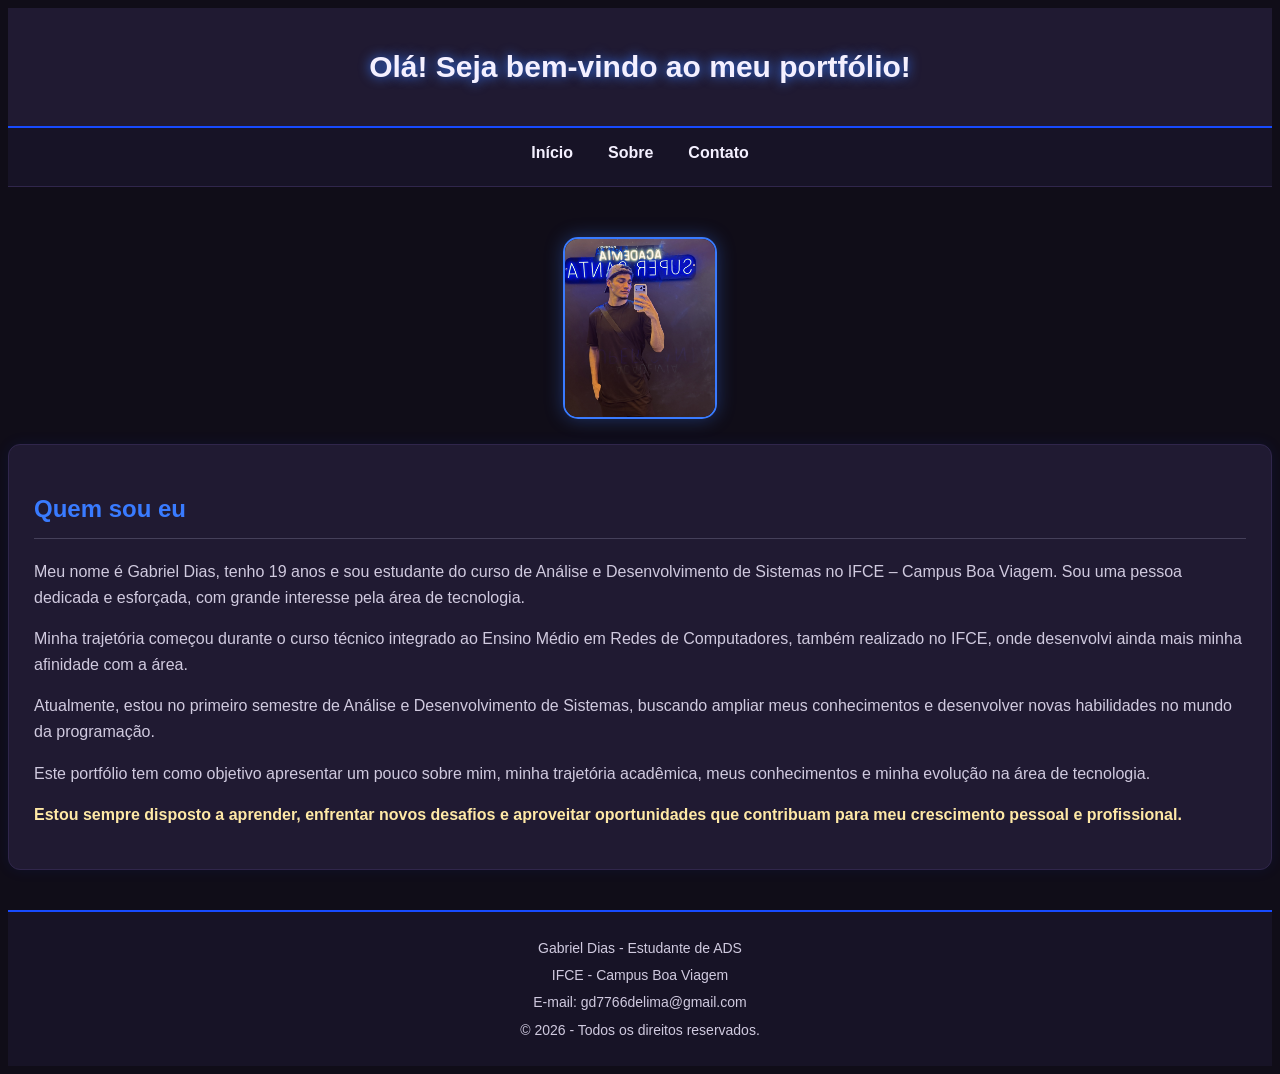
<file: index.html>
<!DOCTYPE html>
<html lang="pt-br">
<head>
    <meta charset="UTF-8">
    <meta name="viewport" content="width=device-width, initial-scale=1.0">
    <link rel="stylesheet" href="styles/style.css">
    <title>INÍCIO</title>
</head>
<body>
    <header>
          <h1>Olá! Seja bem-vindo ao meu portfólio!</h1>
    </header>
    <nav>
        <ul>
            <li><a href="index.html">Início</a></li>
            <li><a href="sobre.html">Sobre</a></li>
            <li><a href="contato.html">Contato</a></li>
        </ul>
    </nav>
    <br>
    <img src="assets/foto.gabriel.jpg" alt="foto de Gabriel Dias" width="150">
    <section>
        <h2>Quem sou eu</h2>
        <p>Meu nome é Gabriel Dias, tenho 19 anos e sou estudante do curso
        de Análise e Desenvolvimento de Sistemas no IFCE – Campus Boa Viagem.
        Sou uma pessoa dedicada e esforçada, com grande interesse pela
        área de tecnologia.</p>

        <p>Minha trajetória começou durante o curso técnico integrado ao
        Ensino Médio em Redes de Computadores, também realizado no IFCE,
        onde desenvolvi ainda mais minha afinidade com a área.</p>

        <p>Atualmente, estou no primeiro semestre de Análise e Desenvolvimento
        de Sistemas, buscando ampliar meus conhecimentos e desenvolver
        novas habilidades no mundo da programação.</p>

        <p>Este portfólio tem como objetivo apresentar um pouco sobre mim,
        minha trajetória acadêmica, meus conhecimentos e minha evolução
        na área de tecnologia.</p>

        <p>
            <strong>Estou sempre disposto a aprender, enfrentar novos desafios
            e aproveitar oportunidades que contribuam para meu crescimento
            pessoal e profissional.</strong>
        </p>
    </section>
        <footer style="text-align: center;">
    <p>Gabriel Dias - Estudante de ADS</p>
    <p>IFCE - Campus Boa Viagem</p>
    <p>E-mail: gd7766delima@gmail.com</p>
    <p>&copy; 2026 - Todos os direitos reservados.</p>
</footer>

</body>
</html>
</file>
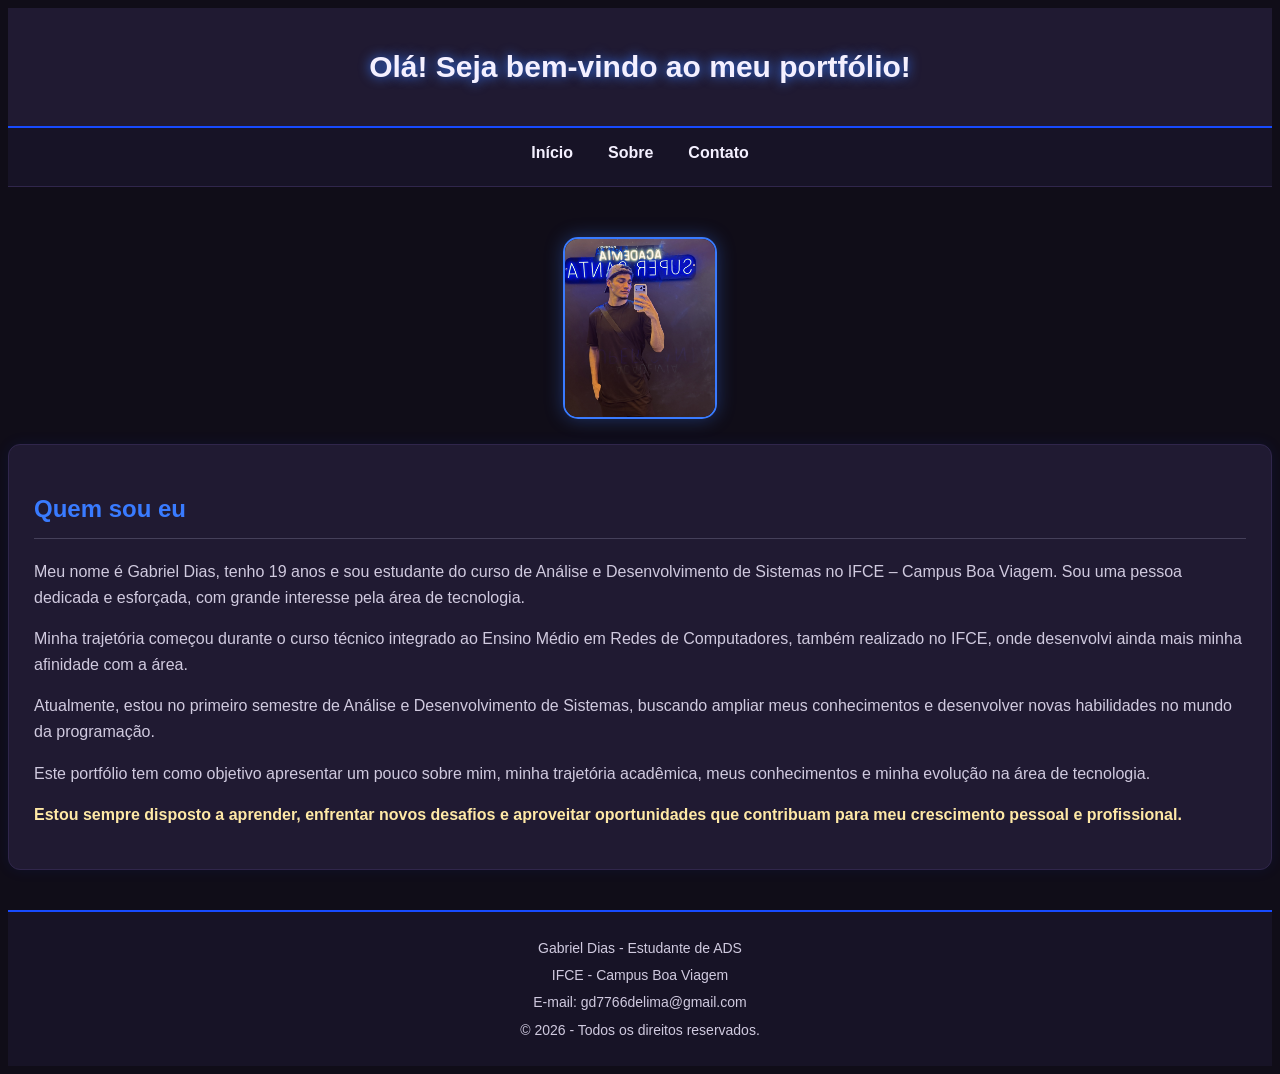
<file: gabriel.projeto/index.html>
<!DOCTYPE html>
<html lang="pt-br">
<head>
    <meta charset="UTF-8">
    <meta name="viewport" content="width=device-width, initial-scale=1.0">
    <link rel="stylesheet" href="style.css">
    <title>INÍCIO</title>
</head>
<body>
    <header>
          <h1>Olá! Seja bem-vindo ao meu portfólio!</h1>
    </header>
    <nav>
        <ul>
            <li><a href="index.html">Início</a></li>
            <li><a href="sobre.html">Sobre</a></li>
            <li><a href="contato.html">Contato</a></li>
        </ul>
    </nav>
    <br>
    <img src="assets/foto.gabriel.jpg" alt="foto de Gabriel Dias" width="150">
    <section>
        <h2>Quem sou eu</h2>
        <p>Meu nome é Gabriel Dias, tenho 19 anos e sou estudante do curso
        de Análise e Desenvolvimento de Sistemas no IFCE – Campus Boa Viagem.
        Sou uma pessoa dedicada e esforçada, com grande interesse pela
        área de tecnologia.</p>

        <p>Minha trajetória começou durante o curso técnico integrado ao
        Ensino Médio em Redes de Computadores, também realizado no IFCE,
        onde desenvolvi ainda mais minha afinidade com a área.</p>

        <p>Atualmente, estou no primeiro semestre de Análise e Desenvolvimento
        de Sistemas, buscando ampliar meus conhecimentos e desenvolver
        novas habilidades no mundo da programação.</p>

        <p>Este portfólio tem como objetivo apresentar um pouco sobre mim,
        minha trajetória acadêmica, meus conhecimentos e minha evolução
        na área de tecnologia.</p>

        <p>
            <strong>Estou sempre disposto a aprender, enfrentar novos desafios
            e aproveitar oportunidades que contribuam para meu crescimento
            pessoal e profissional.</strong>
        </p>
    </section>
        <footer style="text-align: center;">
    <p>Gabriel Dias - Estudante de ADS</p>
    <p>IFCE - Campus Boa Viagem</p>
    <p>E-mail: gd7766delima@gmail.com</p>
    <p>&copy; 2026 - Todos os direitos reservados.</p>
</footer>

</body>
</html>
</file>
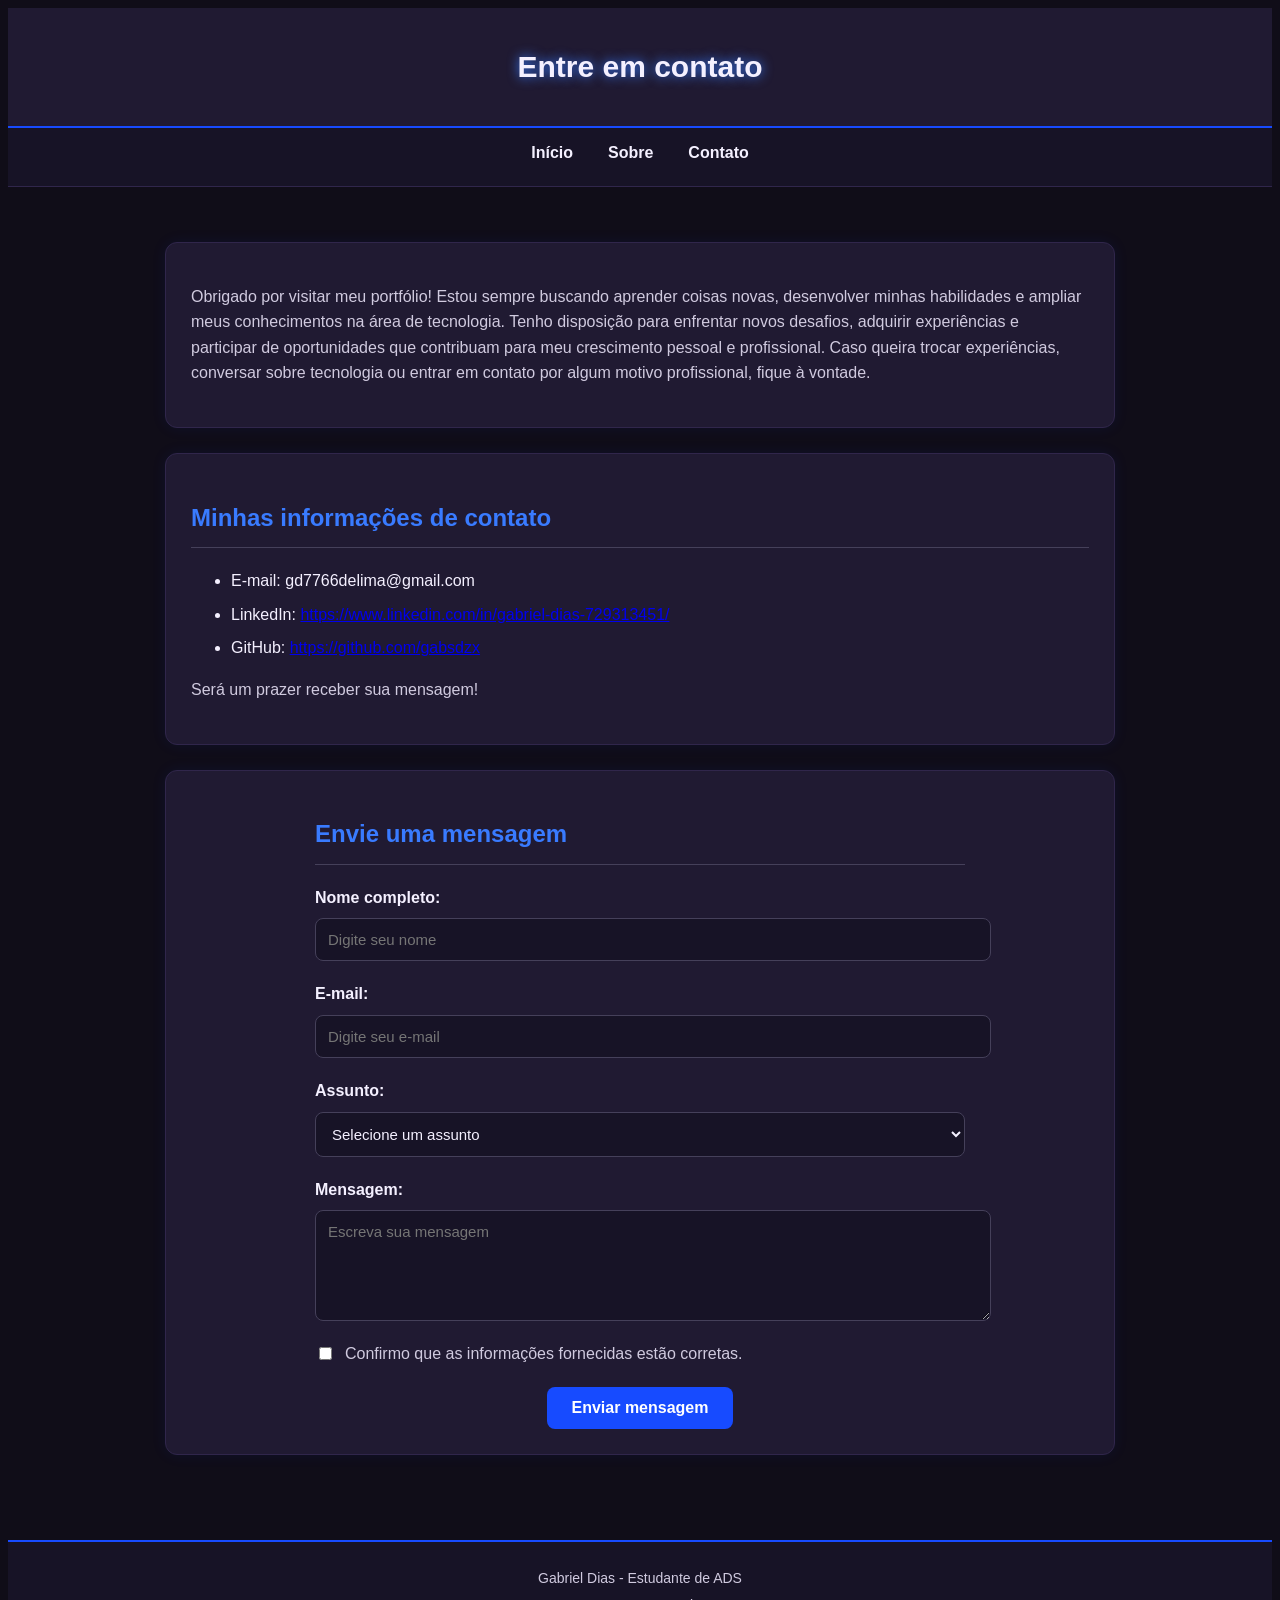
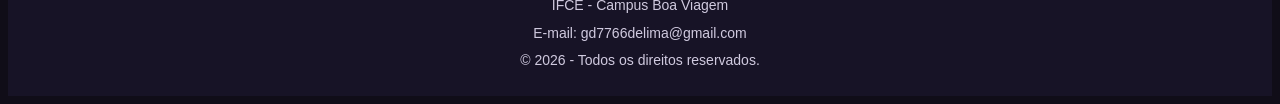
<file: contato.html>
<!DOCTYPE html>
<html lang="pt-br">
<head>
    <meta charset="UTF-8">
    <meta name="viewport" content="width=device-width, initial-scale=1.0">
    <link rel="stylesheet" href="styles/style.css">
    <title>CONTATO</title>
</head>
<body>

    <header>
        <h1>Entre em contato</h1>
    </header>

    <nav>
        <ul>
            <li><a href="index.html">Início</a></li>
            <li><a href="sobre.html">Sobre</a></li>
            <li><a href="contato.html">Contato</a></li>
        </ul>
    </nav>

    <main>

        <section>
            <div class="introducao-contato">
                <p>
                    Obrigado por visitar meu portfólio! Estou sempre buscando
                    aprender coisas novas, desenvolver minhas habilidades e
                    ampliar meus conhecimentos na área de tecnologia.

                    Tenho disposição para enfrentar novos desafios, adquirir
                    experiências e participar de oportunidades que contribuam
                    para meu crescimento pessoal e profissional.

                    Caso queira trocar experiências, conversar sobre tecnologia
                    ou entrar em contato por algum motivo profissional,
                    fique à vontade.
                </p>
            </div>
        </section>

        <section>
            <div class="informacoes-contato">

                <h2>Minhas informações de contato</h2>

                <ul>
                    <li>E-mail: gd7766delima@gmail.com</li>
                    <li>LinkedIn: <a href="https://www.linkedin.com/in/gabriel-dias-729313451/">https://www.linkedin.com/in/gabriel-dias-729313451/</a></li>
                    <li>GitHub: <a href="https://github.com/gabsdzx">https://github.com/gabsdzx</a></li>
                </ul>

                <p>Será um prazer receber sua mensagem!</p>

            </div>
        </section>

        <section>
            <div class="formulario-contato">

                <h2>Envie uma mensagem</h2>

                <form action="#" method="post">

                    <div class="campo-formulario">
                        <label for="nome">Nome completo:</label>
                        <input
                            type="text"
                            id="nome"
                            name="nome"
                            placeholder="Digite seu nome"
                            required
                        >
                    </div>

                    <div class="campo-formulario">
                        <label for="email">E-mail:</label>
                        <input
                            type="email"
                            id="email"
                            name="email"
                            placeholder="Digite seu e-mail"
                            required
                        >
                    </div>

                    <div class="campo-formulario">
                        <label for="assunto">Assunto:</label>

                        <select id="assunto" name="assunto" required>
                            <option value="">Selecione um assunto</option>
                            <option value="duvida">Dúvida</option>
                            <option value="oportunidade">Oportunidade profissional</option>
                            <option value="tecnologia">Conversa sobre tecnologia</option>
                            <option value="outro">Outro assunto</option>
                        </select>
                    </div>

                    <div class="campo-formulario">
                        <label for="mensagem">Mensagem:</label>
                        <textarea
                            id="mensagem"
                            name="mensagem"
                            rows="5"
                            placeholder="Escreva sua mensagem"
                            required
                        ></textarea>
                    </div>

                    <div class="campo-checkbox">
                        <input
                            type="checkbox"
                            id="confirmacao"
                            name="confirmacao"
                            required
                        >

                        <label for="confirmacao">
                            Confirmo que as informações fornecidas estão corretas.
                        </label>
                    </div>

                    <div class="botao-formulario">
                        <button type="submit">Enviar mensagem</button>
                    </div>

                </form>

            </div>
        </section>

    </main>

    <footer>
        <p>Gabriel Dias - Estudante de ADS</p>
        <p>IFCE - Campus Boa Viagem</p>
        <p>E-mail: gd7766delima@gmail.com</p>
        <p>&copy; 2026 - Todos os direitos reservados.</p>
    </footer>

</body>
</html>
</file>
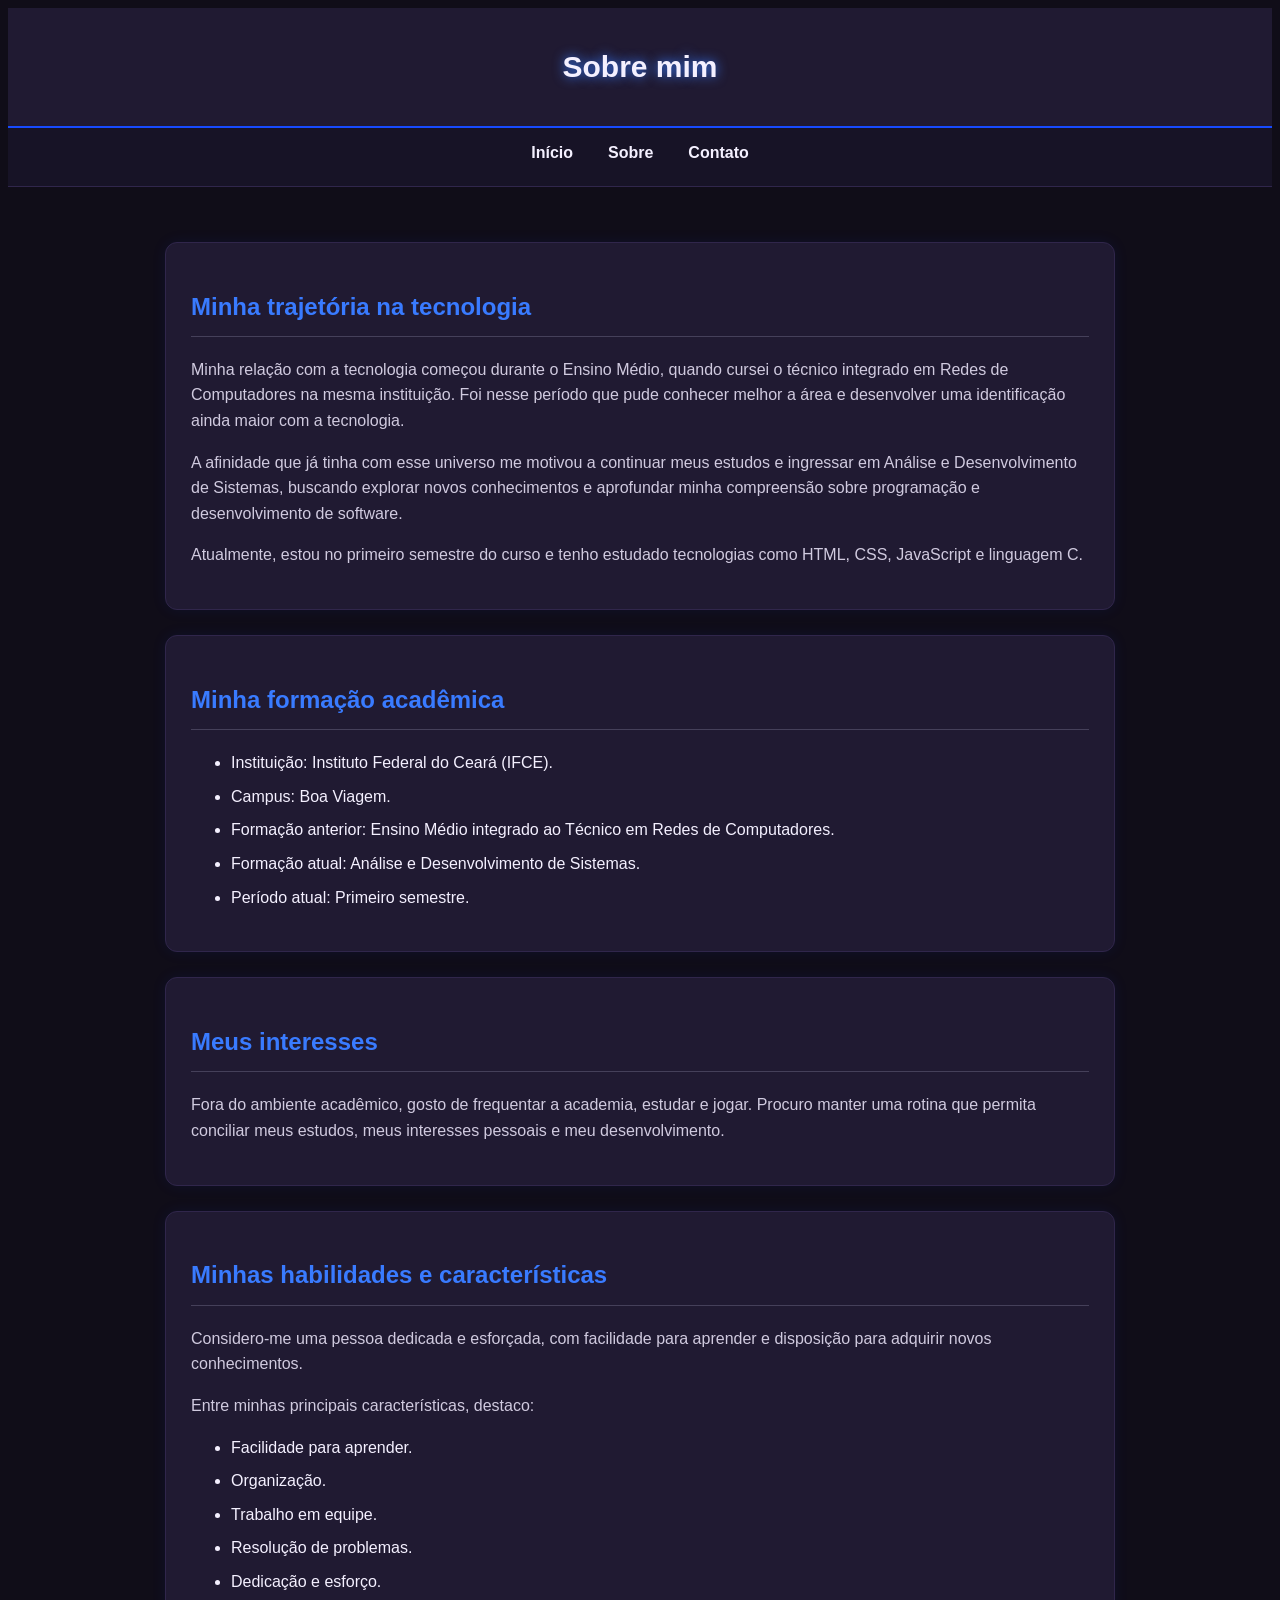
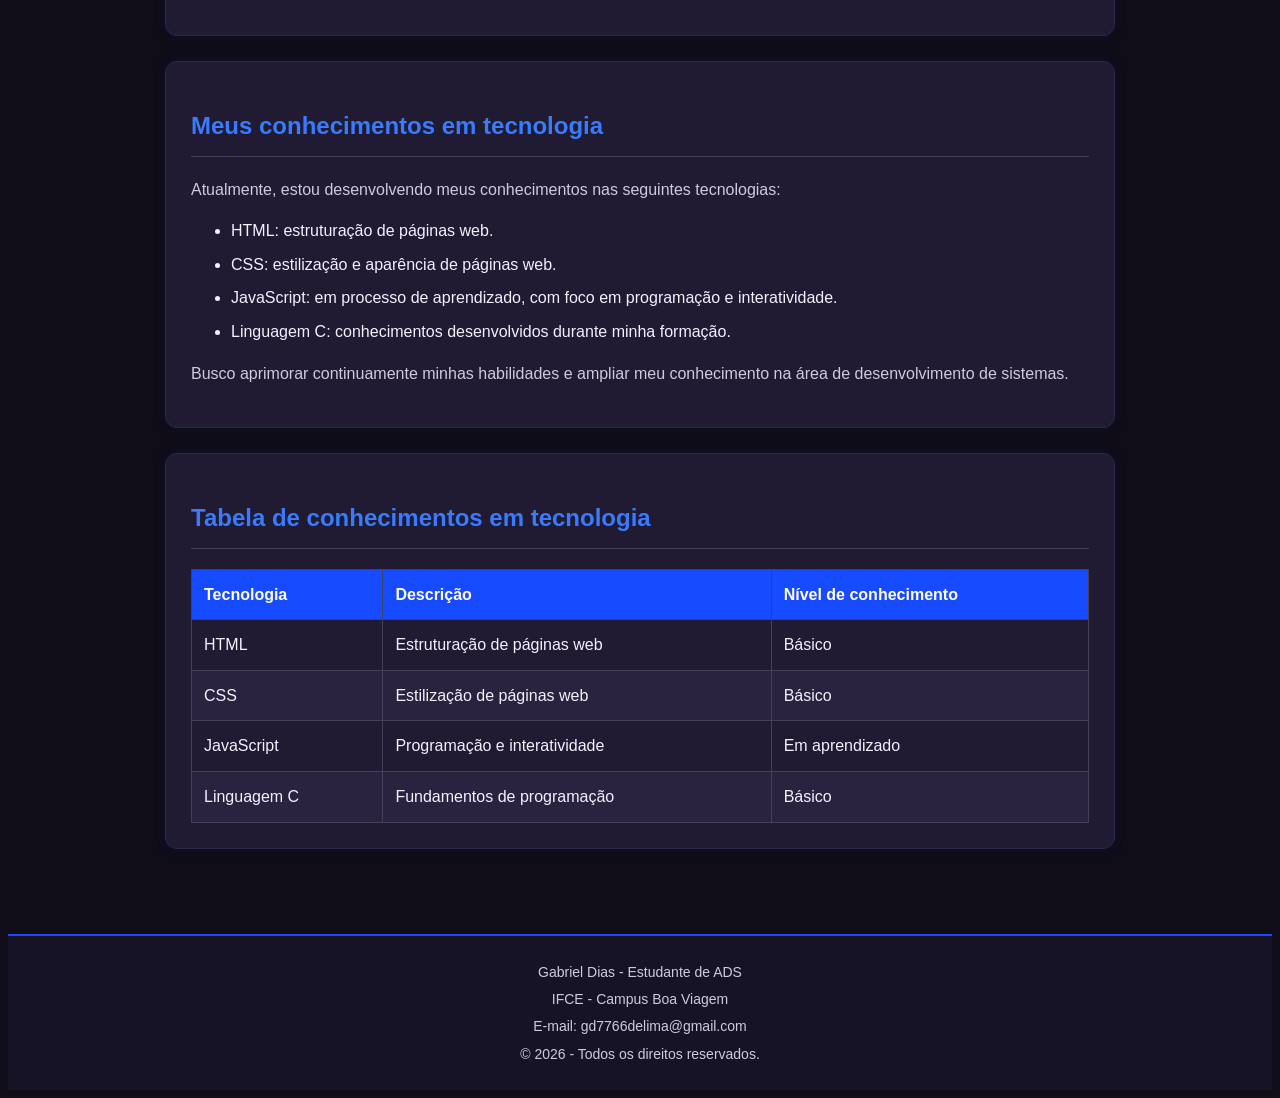
<file: sobre.html>
<!DOCTYPE html>
<html lang="pt-br">
<head>
    <meta charset="UTF-8">
    <meta name="viewport" content="width=device-width, initial-scale=1.0">
    <link rel="stylesheet" href="styles/style.css">
    <title>SOBRE</title>
</head>
<body>

    <header>
        <h1>Sobre mim</h1>
    </header>

    <nav>
        <ul>
            <li><a href="index.html">Início</a></li>
            <li><a href="sobre.html">Sobre</a></li>
            <li><a href="contato.html">Contato</a></li>
        </ul>
    </nav>

    <main>

        <section>
            <h2>Minha trajetória na tecnologia</h2>

            <p>Minha relação com a tecnologia começou durante o Ensino Médio,
                quando cursei o técnico integrado em Redes de Computadores na
                mesma instituição. Foi nesse período que pude conhecer melhor
                a área e desenvolver uma identificação ainda maior com a tecnologia.</p>

            <p>A afinidade que já tinha com esse universo me motivou a continuar
                meus estudos e ingressar em Análise e Desenvolvimento de Sistemas,
                buscando explorar novos conhecimentos e aprofundar minha compreensão
                sobre programação e desenvolvimento de software.</p>

            <p>Atualmente, estou no primeiro semestre do curso e tenho estudado
                tecnologias como HTML, CSS, JavaScript e linguagem C.</p>
        </section>

        <section>
            <h2>Minha formação acadêmica</h2>

            <ul>
                <li>Instituição: Instituto Federal do Ceará (IFCE).</li>
                <li>Campus: Boa Viagem.</li>
                <li>Formação anterior: Ensino Médio integrado ao Técnico em Redes de Computadores.</li>
                <li>Formação atual: Análise e Desenvolvimento de Sistemas.</li>
                <li>Período atual: Primeiro semestre.</li>
            </ul>
        </section>

        <section>
            <h2>Meus interesses</h2>

            <p>Fora do ambiente acadêmico, gosto de frequentar a academia,
                estudar e jogar. Procuro manter uma rotina que permita conciliar
                meus estudos, meus interesses pessoais e meu desenvolvimento.</p>
        </section>

        <section>
            <h2>Minhas habilidades e características</h2>

            <p>Considero-me uma pessoa dedicada e esforçada, com facilidade
                para aprender e disposição para adquirir novos conhecimentos.</p>

            <p>Entre minhas principais características, destaco:</p>

            <ul>
                <li>Facilidade para aprender.</li>
                <li>Organização.</li>
                <li>Trabalho em equipe.</li>
                <li>Resolução de problemas.</li>
                <li>Dedicação e esforço.</li>
            </ul>
        </section>

        <section>
            <h2>Meus conhecimentos em tecnologia</h2>

            <p>Atualmente, estou desenvolvendo meus conhecimentos nas seguintes tecnologias:</p>

            <ul>
                <li>HTML: estruturação de páginas web.</li>
                <li>CSS: estilização e aparência de páginas web.</li>
                <li>JavaScript: em processo de aprendizado, com foco em programação e interatividade.</li>
                <li>Linguagem C: conhecimentos desenvolvidos durante minha formação.</li>
            </ul>

            <p>Busco aprimorar continuamente minhas habilidades e ampliar meu conhecimento na área de desenvolvimento de sistemas.</p>
        </section>

        <section>
            <h2>Tabela de conhecimentos em tecnologia</h2>

            <table>
                <thead>
                    <tr>
                        <th>Tecnologia</th>
                        <th>Descrição</th>
                        <th>Nível de conhecimento</th>
                    </tr>
                </thead>

                <tbody>
                    <tr>
                        <td>HTML</td>
                        <td>Estruturação de páginas web</td>
                        <td>Básico</td>
                    </tr>

                    <tr>
                        <td>CSS</td>
                        <td>Estilização de páginas web</td>
                        <td>Básico</td>
                    </tr>

                    <tr>
                        <td>JavaScript</td>
                        <td>Programação e interatividade</td>
                        <td>Em aprendizado</td>
                    </tr>

                    <tr>
                        <td>Linguagem C</td>
                        <td>Fundamentos de programação</td>
                        <td>Básico</td>
                    </tr>
                </tbody>
            </table>
        </section>

    </main>

    <footer style="text-align: center;">
        <p>Gabriel Dias - Estudante de ADS</p>
        <p>IFCE - Campus Boa Viagem</p>
        <p>E-mail: gd7766delima@gmail.com</p>
        <p>&copy; 2026 - Todos os direitos reservados.</p>
    </footer>

</body>
</html>
</file>
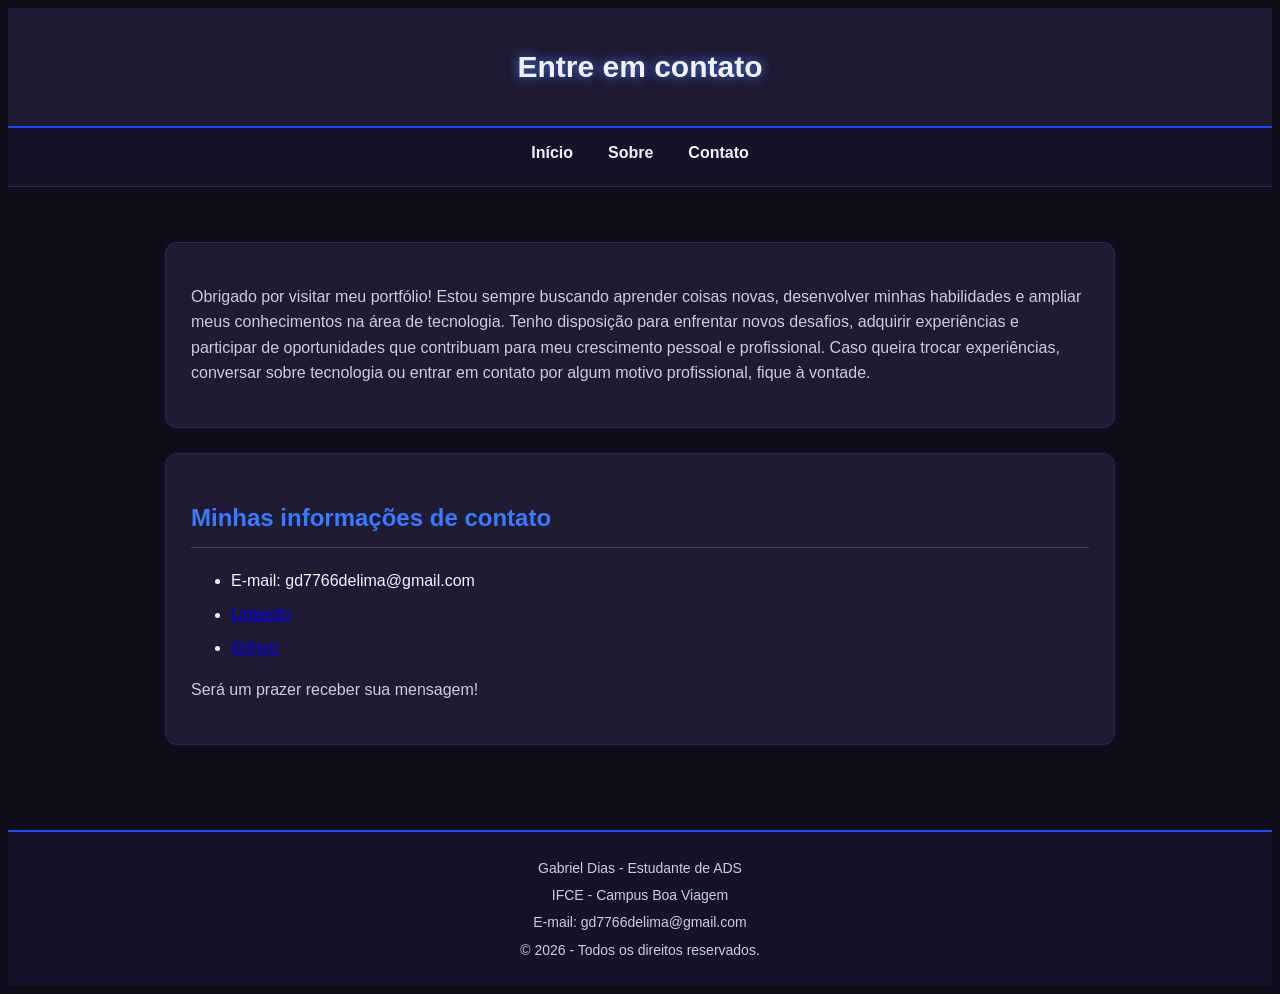
<file: gabriel.projeto/contato.html>
<!DOCTYPE html>
<html lang="pt-br">
<head>
    <meta charset="UTF-8">
    <meta name="viewport" content="width=device-width, initial-scale=1.0">
    <link rel="stylesheet" href="style.css">
    <title>CONTATO</title>
</head>
<body>
    
    <header>
        <h1>Entre em contato</h1>
    </header>

     <nav>
        <ul>
            <li><a href="index.html">Início</a></li>
            <li><a href="sobre.html">Sobre</a></li>
            <li><a href="contato.html">Contato</a></li>
        </ul>
    </nav>

    <main>
        <section>
        <p>Obrigado por visitar meu portfólio! Estou sempre buscando aprender coisas novas, desenvolver minhas habilidades e ampliar meus conhecimentos na área de tecnologia.
           Tenho disposição para enfrentar novos desafios, adquirir experiências e participar de oportunidades que contribuam para meu crescimento pessoal e profissional.
           Caso queira trocar experiências, conversar sobre tecnologia ou entrar em contato por algum motivo profissional, fique à vontade.</p>
    </section>

    <section>
         <h2>Minhas informações de contato</h2>
         
         <ul>
            <li>E-mail: gd7766delima@gmail.com</li>
            <li><a href="www.linkedin.com/in/gabriel-dias-729313451">LinkedIn</a></li>
            <li> <a href="https://github.com/Gabsdzx">Github</a></li>
        </ul> 

         <p>Será um prazer receber sua mensagem!</p>
    </section> 
    </main>

   <footer style="text-align: center;">
        <p>Gabriel Dias - Estudante de ADS</p>
        <p>IFCE - Campus Boa Viagem</p>
        <p>E-mail: gd7766delima@gmail.com</p>
        <p>&copy; 2026 - Todos os direitos reservados.</p>
    </footer>

</body>
</html>
</file>
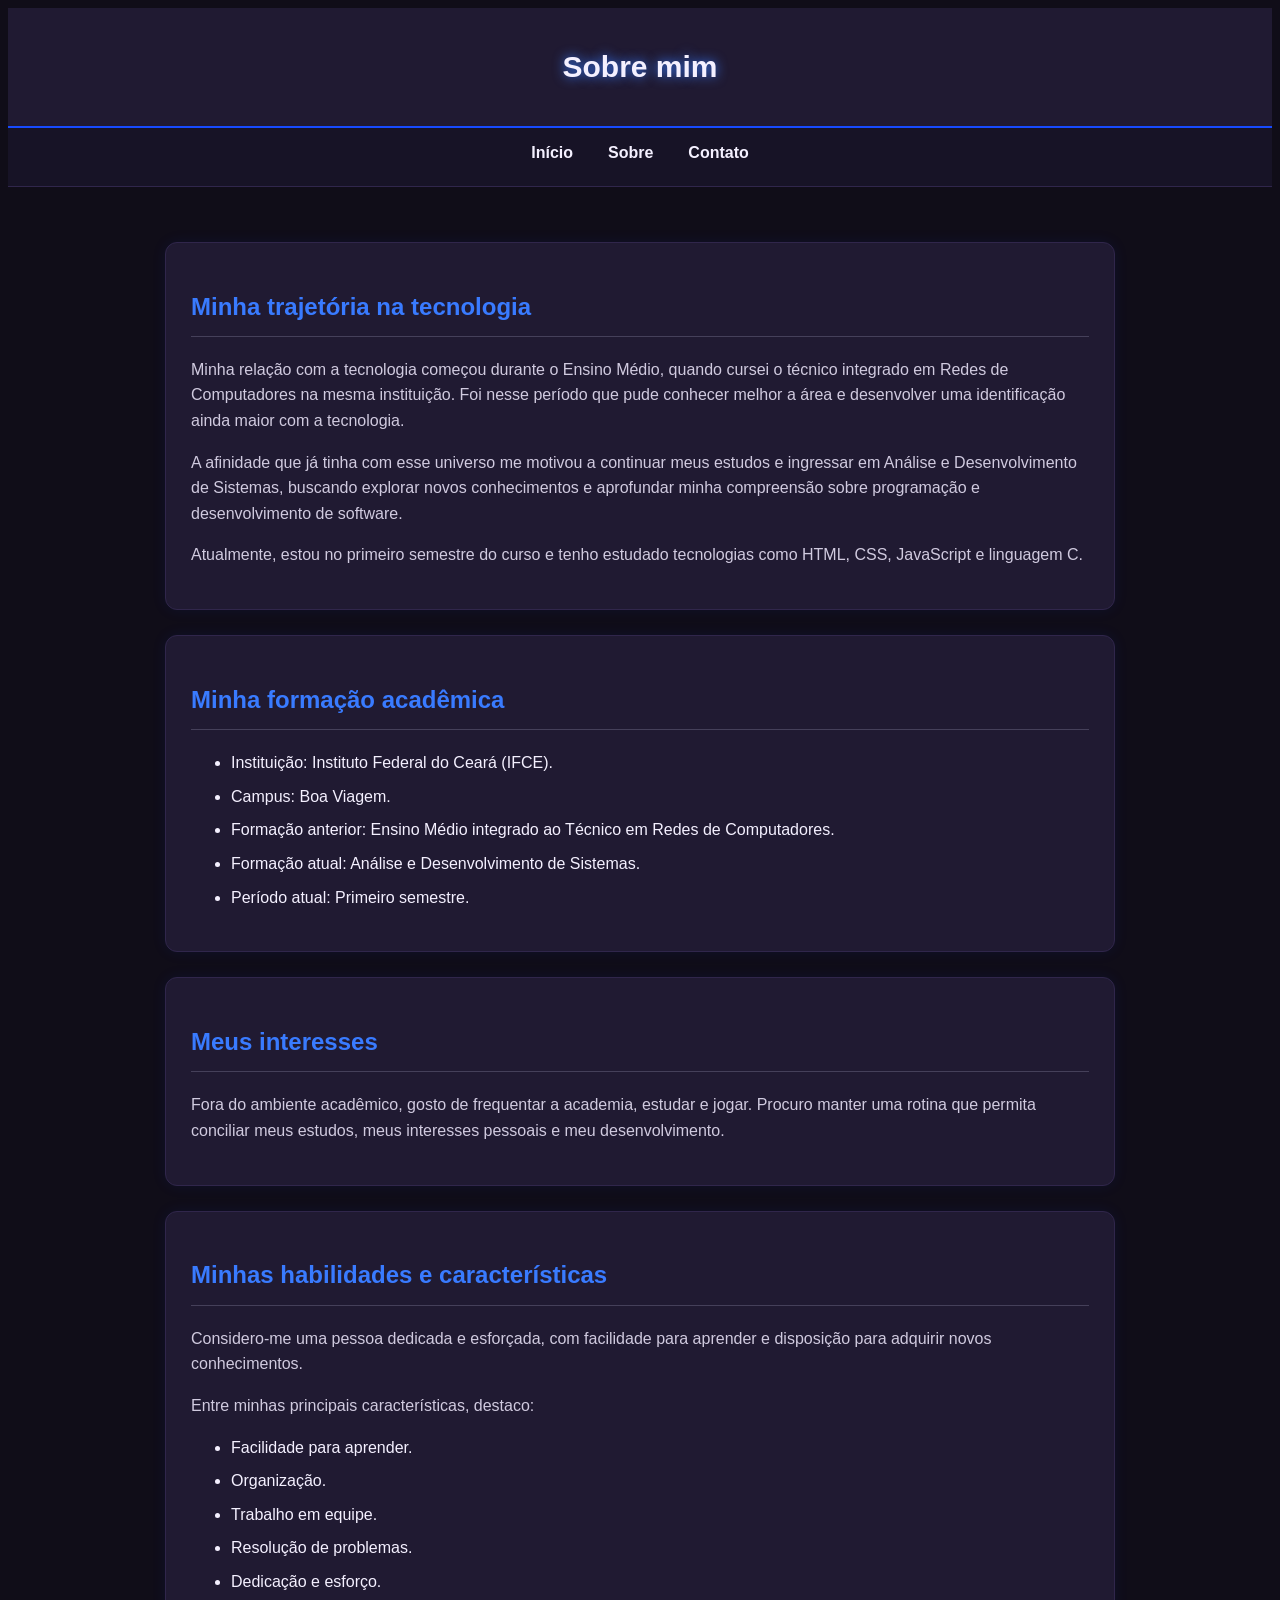
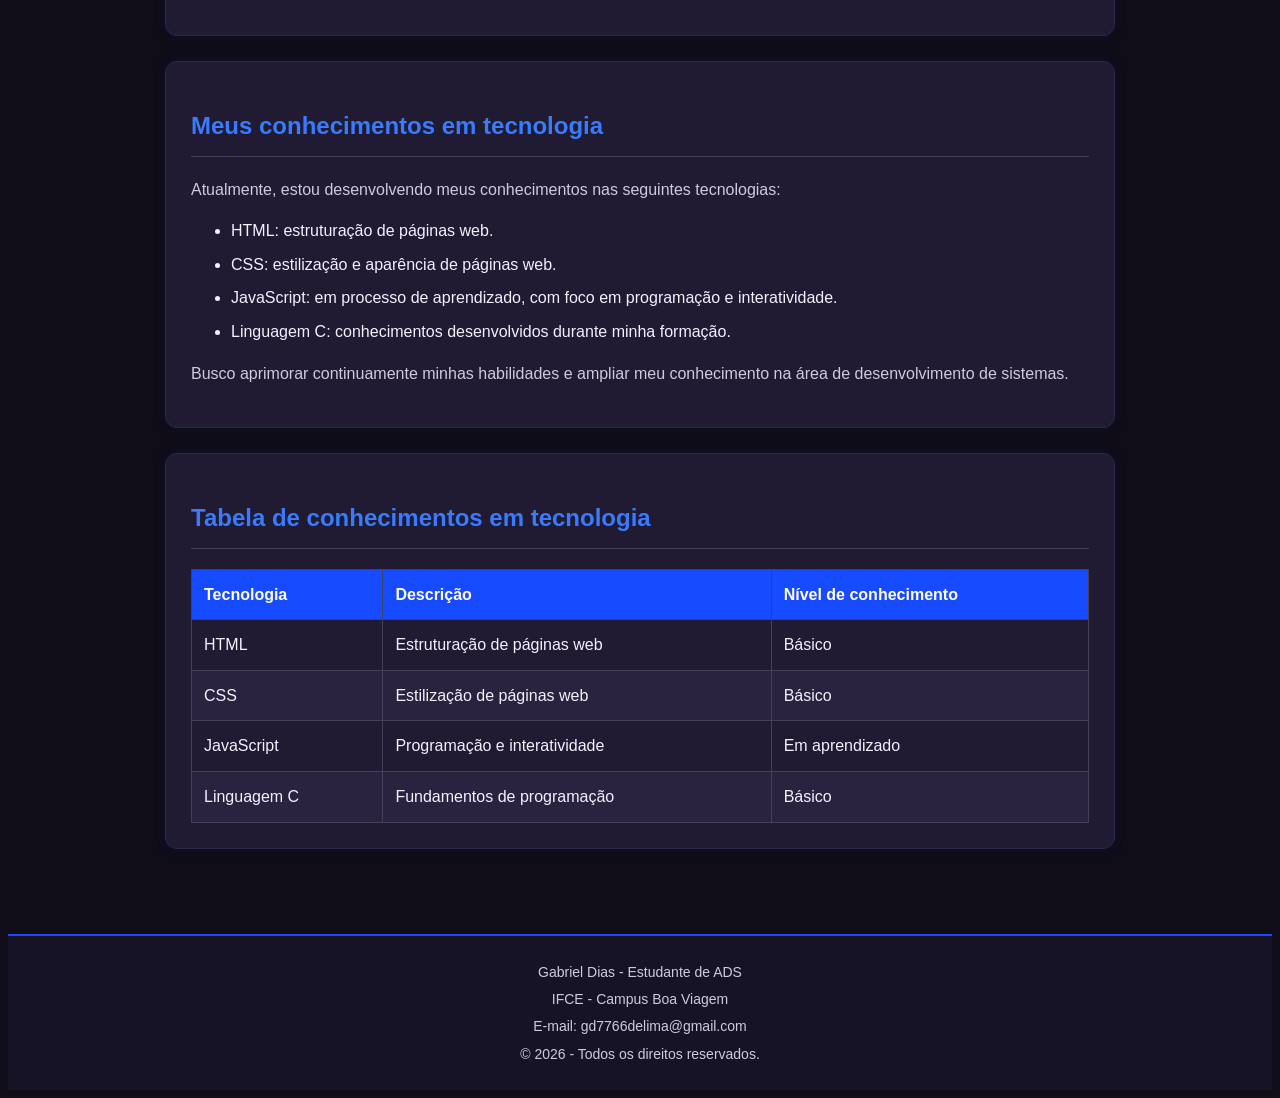
<file: gabriel.projeto/sobre.html>
<!DOCTYPE html>
<html lang="pt-br">
<head>
    <meta charset="UTF-8">
    <meta name="viewport" content="width=device-width, initial-scale=1.0">
    <link rel="stylesheet" href="style.css">
    <title>SOBRE</title>
</head>
<body>

    <header>
        <h1>Sobre mim</h1>
    </header>

    <nav>
        <ul>
            <li><a href="index.html">Início</a></li>
            <li><a href="sobre.html">Sobre</a></li>
            <li><a href="contato.html">Contato</a></li>
        </ul>
    </nav>

    <main>

        <section>
            <h2>Minha trajetória na tecnologia</h2>

            <p>Minha relação com a tecnologia começou durante o Ensino Médio,
                quando cursei o técnico integrado em Redes de Computadores na
                mesma instituição. Foi nesse período que pude conhecer melhor
                a área e desenvolver uma identificação ainda maior com a tecnologia.</p>

            <p>A afinidade que já tinha com esse universo me motivou a continuar
                meus estudos e ingressar em Análise e Desenvolvimento de Sistemas,
                buscando explorar novos conhecimentos e aprofundar minha compreensão
                sobre programação e desenvolvimento de software.</p>

            <p>Atualmente, estou no primeiro semestre do curso e tenho estudado
                tecnologias como HTML, CSS, JavaScript e linguagem C.</p>
        </section>

        <section>
            <h2>Minha formação acadêmica</h2>

            <ul>
                <li>Instituição: Instituto Federal do Ceará (IFCE).</li>
                <li>Campus: Boa Viagem.</li>
                <li>Formação anterior: Ensino Médio integrado ao Técnico em Redes de Computadores.</li>
                <li>Formação atual: Análise e Desenvolvimento de Sistemas.</li>
                <li>Período atual: Primeiro semestre.</li>
            </ul>
        </section>

        <section>
            <h2>Meus interesses</h2>

            <p>Fora do ambiente acadêmico, gosto de frequentar a academia,
                estudar e jogar. Procuro manter uma rotina que permita conciliar
                meus estudos, meus interesses pessoais e meu desenvolvimento.</p>
        </section>

        <section>
            <h2>Minhas habilidades e características</h2>

            <p>Considero-me uma pessoa dedicada e esforçada, com facilidade
                para aprender e disposição para adquirir novos conhecimentos.</p>

            <p>Entre minhas principais características, destaco:</p>

            <ul>
                <li>Facilidade para aprender.</li>
                <li>Organização.</li>
                <li>Trabalho em equipe.</li>
                <li>Resolução de problemas.</li>
                <li>Dedicação e esforço.</li>
            </ul>
        </section>

        <section>
            <h2>Meus conhecimentos em tecnologia</h2>

            <p>Atualmente, estou desenvolvendo meus conhecimentos nas seguintes tecnologias:</p>

            <ul>
                <li>HTML: estruturação de páginas web.</li>
                <li>CSS: estilização e aparência de páginas web.</li>
                <li>JavaScript: em processo de aprendizado, com foco em programação e interatividade.</li>
                <li>Linguagem C: conhecimentos desenvolvidos durante minha formação.</li>
            </ul>

            <p>Busco aprimorar continuamente minhas habilidades e ampliar meu conhecimento na área de desenvolvimento de sistemas.</p>
        </section>

        <section>
            <h2>Tabela de conhecimentos em tecnologia</h2>

            <table>
                <thead>
                    <tr>
                        <th>Tecnologia</th>
                        <th>Descrição</th>
                        <th>Nível de conhecimento</th>
                    </tr>
                </thead>

                <tbody>
                    <tr>
                        <td>HTML</td>
                        <td>Estruturação de páginas web</td>
                        <td>Básico</td>
                    </tr>

                    <tr>
                        <td>CSS</td>
                        <td>Estilização de páginas web</td>
                        <td>Básico</td>
                    </tr>

                    <tr>
                        <td>JavaScript</td>
                        <td>Programação e interatividade</td>
                        <td>Em aprendizado</td>
                    </tr>

                    <tr>
                        <td>Linguagem C</td>
                        <td>Fundamentos de programação</td>
                        <td>Básico</td>
                    </tr>
                </tbody>
            </table>
        </section>

    </main>

    <footer style="text-align: center;">
        <p>Gabriel Dias - Estudante de ADS</p>
        <p>IFCE - Campus Boa Viagem</p>
        <p>E-mail: gd7766delima@gmail.com</p>
        <p>&copy; 2026 - Todos os direitos reservados.</p>
    </footer>

</body>
</html>
</file>
<file: styles/style.css>
body{
    background-color: #100d18;
    color: #f4f0ff;
    font-family: Arial, Helvetica, sans-serif;
    line-height: 1.6; 
}



/*=======================
CABEÇALHO
=========================*/

header{
    background-color: #201a32;
    text-align: center;
    padding: 35px 20px;
    border-bottom: 2px solid #174bff;
}

header h1{
    color: #f4f0ff;
    margin: 0;
    font-size: 30px;
    text-shadow:0 0 12px #397bff;
}



/*=======================
MENU DE NAVEGAÇÃO
=========================*/

nav{
    background-color: #171326;
    padding: 12px;
    border-bottom: 1px solid #30264b;
}

nav ul{
    list-style: none;
    display: flex;
    justify-content: center;
    gap: 35px;
    padding: 0;
    margin: 0;
}

nav a{
    color: #f4f0ff;
    text-decoration: none;
    font-weight: bold;
    transition: 0.3s;
}

nav a:hover{
    color: #397bff;
    text-shadow: 0 0 10px #397bff;
}



/*=======================
CONTEÚDO PRINCIPAL
=========================*/

main{
    max-width: 950px;
    margin: 35px auto;
    padding: 20px;
}

section{
    background-color: #201a32;
    padding: 25px;
    margin-bottom: 25px;
    border: 1px solid #30264b;
    border-radius: 12px;
    box-shadow: 0 0 15px rgba(23, 75, 255, 0.08);
}



/*=======================
TÍTULOS E TEXTOS
=========================*/

h2{
    color: #397bff;
    border-bottom: 1px solid #45405a;
    padding-bottom: 10px;
}

p{
    color: #d0cadf;
}

strong{
    color: #ffe9a6;
}


/*=======================
IMAGEM
=========================*/

img{
    display: block;
    max-width: 100%;
    height: auto;
    margin: 25px auto;
    border: 2px solid #397bff;
    border-radius: 15px;
    box-shadow: 0 0 18px rgba(57, 123, 255, 0.35);
}



/*=======================
LISTA
=========================*/

li{
    margin-bottom: 8px;
}



/*=======================
TABELA
=========================*/

table{
    width: 100%;
    border-collapse: collapse;
    margin-top: 20px;
    color: #f4f0ff;
}

th{
    background-color: #174bff;
    color: white;
}

th,td{
    border: 1px solid #45405a;
    padding: 12px;
    text-align: left;
}

tbody tr:nth-child(even){
    background-color: #2a2340;
}



/*=======================
RODAPÉ
=========================*/

footer{
    background-color: #171326;
    color: #b8b3c7;
    text-align: center;
    padding: 20px;
    margin-top: 40px;
    border-top: 2px solid #174bff;
}

footer p{
    margin: 5px;
    font-size: 14px;
}



/*=======================
ADAPTAÇÃO
=========================*/

@media (max-width: 600px) {

    header h1 {
        font-size: 23px;
    }

    nav ul {
        gap: 18px;
        flex-wrap: wrap;
    }

    main {
        padding: 12px;
        margin: 20px auto;
    }

    section {
        padding: 18px;
    }

    table {
        font-size: 13px;
    }

    th, td {
        padding: 8px;
    }
}



/* =================================
   FORMULÁRIO DE CONTATO
================================= */

.formulario-contato {
    max-width: 650px;
    margin: 0 auto;
}

.campo-formulario {
    display: flex;
    flex-direction: column;
    margin-bottom: 20px;
}

.campo-formulario label {
    color: #F4F0FF;
    font-weight: bold;
    margin-bottom: 8px;
}

.campo-formulario input,
.campo-formulario select,
.campo-formulario textarea {
    background-color: #171326;
    color: #F4F0FF;
    border: 1px solid #45405A;
    border-radius: 8px;
    padding: 12px;
    font-family: Arial, Helvetica, sans-serif;
    font-size: 15px;
    width: 100%;
}

.campo-formulario input:focus,
.campo-formulario select:focus,
.campo-formulario textarea:focus {
    outline: none;
    border-color: #397BFF;
    box-shadow: 0 0 8px rgba(57, 123, 255, 0.4);
}

.campo-formulario textarea {
    resize: vertical;
}

.campo-checkbox {
    display: flex;
    align-items: center;
    gap: 10px;
    margin-bottom: 20px;
}

.campo-checkbox input {
    accent-color: #397BFF;
}

.campo-checkbox label {
    color: #D0CADF;
}

.botao-formulario {
    text-align: center;
}

.botao-formulario button {
    background-color: #174BFF;
    color: #FFFFFF;
    border: none;
    border-radius: 8px;
    padding: 12px 25px;
    font-size: 16px;
    font-weight: bold;
    cursor: pointer;
    transition: 0.3s;
}

.botao-formulario button:hover {
    background-color: #397BFF;
    box-shadow: 0 0 12px rgba(57, 123, 255, 0.5);
}
</file>
<file: gabriel.projeto/style.css>
body{
    background-color: #100d18;
    color: #f4f0ff;
    font-family: Arial, Helvetica, sans-serif;
    line-height: 1.6; 
}



/*=======================
CABEÇALHO
=========================*/

header{
    background-color: #201a32;
    text-align: center;
    padding: 35px 20px;
    border-bottom: 2px solid #174bff;
}

header h1{
    color: #f4f0ff;
    margin: 0;
    font-size: 30px;
    text-shadow:0 0 12px #397bff;
}



/*=======================
MENU DE NAVEGAÇÃO
=========================*/

nav{
    background-color: #171326;
    padding: 12px;
    border-bottom: 1px solid #30264b;
}

nav ul{
    list-style: none;
    display: flex;
    justify-content: center;
    gap: 35px;
    padding: 0;
    margin: 0;
}

nav a{
    color: #f4f0ff;
    text-decoration: none;
    font-weight: bold;
    transition: 0.3s;
}

nav a:hover{
    color: #397bff;
    text-shadow: 0 0 10px #397bff;
}



/*=======================
CONTEÚDO PRINCIPAL
=========================*/

main{
    max-width: 950px;
    margin: 35px auto;
    padding: 20px;
}

section{
    background-color: #201a32;
    padding: 25px;
    margin-bottom: 25px;
    border: 1px solid #30264b;
    border-radius: 12px;
    box-shadow: 0 0 15px rgba(23, 75, 255, 0.08);
}



/*=======================
TÍTULOS E TEXTOS
=========================*/

h2{
    color: #397bff;
    border-bottom: 1px solid #45405a;
    padding-bottom: 10px;
}

p{
    color: #d0cadf;
}

strong{
    color: #ffe9a6;
}


/*=======================
IMAGEM
=========================*/

img{
    display: block;
    max-width: 100%;
    height: auto;
    margin: 25px auto;
    border: 2px solid #397bff;
    border-radius: 15px;
    box-shadow: 0 0 18px rgba(57, 123, 255, 0.35);
}



/*=======================
LISTA
=========================*/

li{
    margin-bottom: 8px;
}



/*=======================
TABELA
=========================*/

table{
    width: 100%;
    border-collapse: collapse;
    margin-top: 20px;
    color: #f4f0ff;
}

th{
    background-color: #174bff;
    color: white;
}

th,td{
    border: 1px solid #45405a;
    padding: 12px;
    text-align: left;
}

tbody tr:nth-child(even){
    background-color: #2a2340;
}



/*=======================
RODAPÉ
=========================*/

footer{
    background-color: #171326;
    color: #b8b3c7;
    text-align: center;
    padding: 20px;
    margin-top: 40px;
    border-top: 2px solid #174bff;
}

footer p{
    margin: 5px;
    font-size: 14px;
}



/*=======================
ADAPTAÇÃO
=========================*/

@media (max-width: 600px) {

    header h1 {
        font-size: 23px;
    }

    nav ul {
        gap: 18px;
        flex-wrap: wrap;
    }

    main {
        padding: 12px;
        margin: 20px auto;
    }

    section {
        padding: 18px;
    }

    table {
        font-size: 13px;
    }

    th, td {
        padding: 8px;
    }
}
</file>
